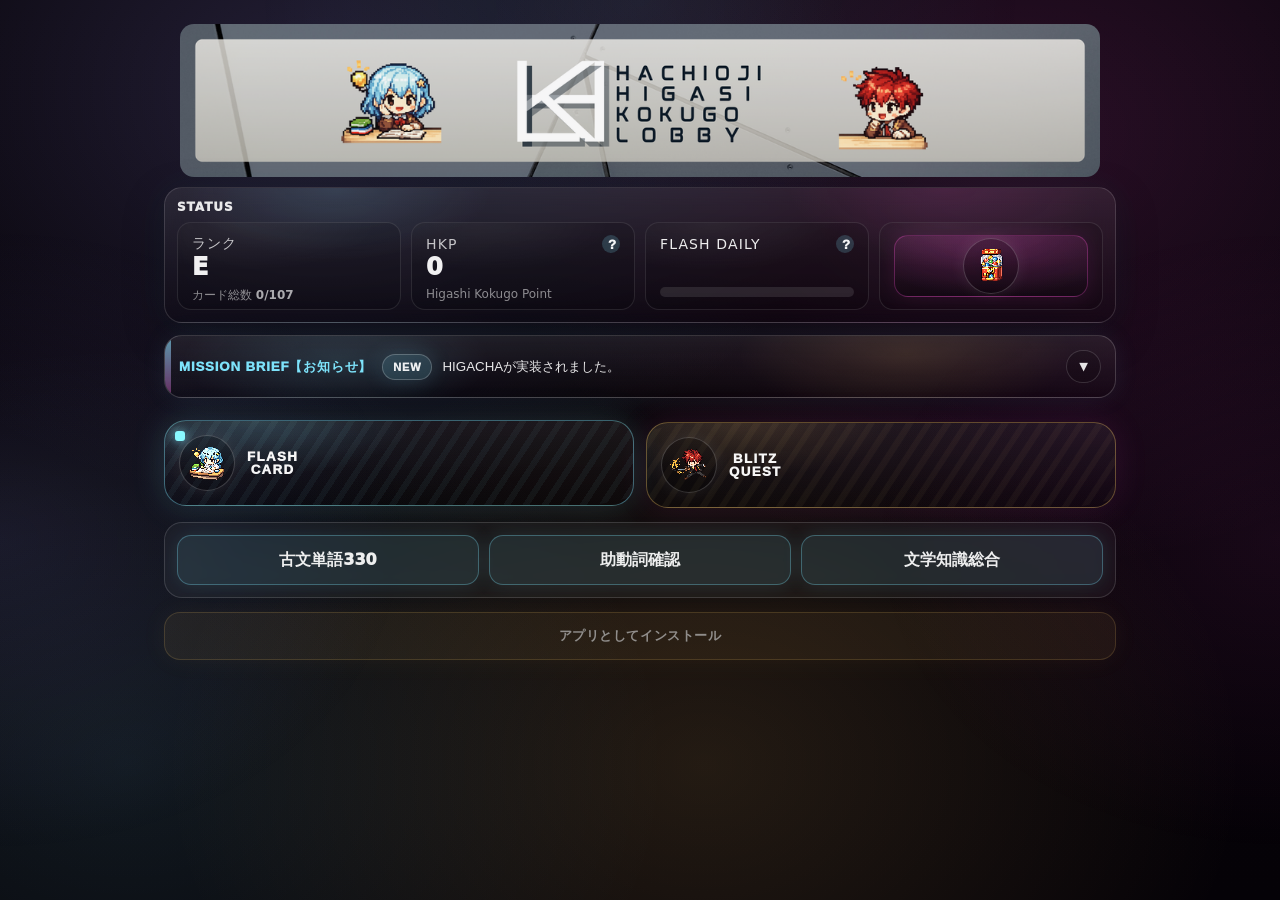
<file: index.html>
<!doctype html>
<html lang="ja">
<head>
  <meta charset="utf-8" />
  <meta name="viewport" content="width=device-width,initial-scale=1,viewport-fit=cover" />
  <meta name="theme-color" content="#140817" />
  <title>八東国語LOBBY</title>
  <link rel="manifest" href="./manifest.json" />
  <link rel="stylesheet" href="./style.css" />
</head>

<body>
  <div class="bg"></div>

  <header class="top">
    <div class="logoWrap" aria-label="八東国語LOBBY ロゴ">
      <img class="logo" id="topLogo" src="./H.K.LOBBY.png" alt="八東国語LOBBY" />
      <div class="logoFallback" id="logoFallback" hidden>
        <div class="logoFallbackTitle">八東国語LOBBY</div>
        <div class="logoFallbackSub">H.K. LOBBY</div>
      </div>
    </div>

    <!-- STATUS -->
    <section class="statusBar" aria-label="STATUS">
      <div class="statusTitle">STATUS</div>

      <div class="statusGrid">
        <!-- Rank / Cards summary (from cards-hub) -->
        <div class="statusItem" aria-label="ランク・カード情報">
          <div class="k">ランク</div>
          <div class="v" id="rankValue">-</div>
          <div class="mini">
            カード総数 <span class="miniNum" id="cardTotalValue">-</span>
          </div>
        </div>
        <!-- HKP -->
        <div class="statusItem">
          <div class="k">
            HKP
            <button class="helpBtn" id="btnHkpHelp" type="button" aria-label="HKPの説明">?</button>
          </div>
          <div class="v"><span id="hkpValue">0</span></div>
          <div class="mini">Higashi Kokugo Point</div>
        </div>

        <!-- DAILY 50 (circular gauge) -->
        <div class="statusItem statusDaily">
          <div class="k">
            <span>FLASH DAILY</span>
            <button class="helpBtn" id="btnDailyHelp" type="button" aria-label="FLASH DAILYの説明">?</button>
          </div>

          <!-- 進捗値（表示はしない：JSが更新する） -->
          <span class="srOnly" id="dailySeen">0</span>

          <div class="dailyBarMini" aria-hidden="true">
            <i id="dailyBarFill"></i>
          </div>
        </div>

        <!-- HIGACHA -->
        <div class="statusItem statusHigacha">
          <button class="higachaBtn" id="btnHigacha" type="button" aria-label="HIGACHA">
            <span class="modeIcon" aria-hidden="true">
              <img class="higachaIcon" src="./higacha_e.png" alt="" />
            </span>
          </button>
        </div>
      </div>
    </section>

    <!-- MISSIONBRIEF -->
    <section class="briefChip" aria-label="MISSIONBRIEF">
      <button class="briefChipBtn" id="btnBriefOpen" type="button" aria-haspopup="dialog">
        <span class="briefChipLeft">
          <span class="briefChipTitle">MISSION BRIEF【お知らせ】</span>
          <span class="briefBadge" id="briefBadge" hidden>UPDATE</span>
        </span>
        <span class="briefChipText" id="briefOneLine">（未読）</span>
        <span class="briefChipIcon" aria-hidden="true">▼</span>
      </button>
    </section>
  </header>

  <main class="wrap" id="app">
    <!-- Tabs -->
    <nav class="modeDock" aria-label="mode switch">
      <button class="modeBtn modeFlash is-on" id="tabFlash" type="button">
        <span class="modeLeft">
          <span class="modeIcon" aria-hidden="true">
            <img src="./flashcard_e.png" alt="">
          </span>
          <span class="modeLabel">
            <span class="modeLine">FLASH</span>
            <span class="modeLine">CARD</span>
          </span>
        </span>
      </button>

      <button class="modeBtn modeBlitz" id="tabBlitz" type="button">
        <span class="modeLeft">
          <span class="modeIcon" aria-hidden="true">
            <img src="./blitzquest_e.png" alt="">
          </span>
          <span class="modeLabel">
            <span class="modeLine">BLITZ</span>
            <span class="modeLine">QUEST</span>
          </span>
        </span>
      </button>
    </nav>

    <!-- FLASH -->
    <section class="panel" id="panelFlash">
      <div class="grid" id="flashGrid"></div>
    </section>

    <!-- BLITZ -->
    <section class="panel" id="panelBlitz" hidden>
      <div class="archiveCard" aria-label="カード図鑑リンク">
        <div class="archiveLeft">
          <span class="modeIcon" aria-hidden="true">
            <img class="miniIcon" src="./zukan_e.png" alt="">
          </span>
          <div class="archiveText">
            <div class="archiveTitle">カード図鑑</div>
            <div class="archiveSub">CARD ARCHIVE</div>
          </div>
        </div>

        <a class="archiveOpen" href="https://naoki496.github.io/cards-hub/">OPEN</a>
      </div>

      <div class="grid" id="blitzGrid"></div>
    </section>

    <footer class="footer">
      <button class="installBtn" id="btnInstall" type="button">アプリとしてインストール</button>
      <div class="installHint" id="installHint" hidden></div>
    </footer>
  </main>

  <div class="fxOverlay" id="fxOverlay" aria-hidden="true" style="display:none">
    <div class="fxPulse" aria-hidden="true"></div>
  </div>

  <!-- HKP Help Modal -->
  <div class="overlay" id="hkpHelpOverlay" style="display:none" aria-hidden="true">
    <div class="modal" role="dialog" aria-modal="true" aria-label="HKPの説明">
      <div class="modalHead">
        <div class="modalTitle">HKP</div>
        <button class="x" id="hkpHelpClose" type="button" aria-label="閉じる">×</button>
      </div>
      <div class="modalBody">
        <div class="leftPad" id="hkpHelpBody"></div>
      </div>
    </div>
  </div>

  <!-- Daily50 Help -->
  <div class="overlay" id="dailyHelpOverlay" style="display:none" aria-hidden="true">
    <div class="modal" role="dialog" aria-modal="true" aria-label="FLASH DAILY 50の説明">
      <div class="modalHead">
        <div class="modalTitle">FLASH DAILY 50</div>
        <button class="x" id="dailyHelpClose" type="button" aria-label="閉じる">×</button>
      </div>
      <div class="modalBody">
        <div class="leftPad" id="dailyHelpBody"></div>
      </div>
    </div>
  </div>

  <!-- HIGACHA Modal -->
  <div class="overlay" id="higachaOverlay" style="display:none" aria-hidden="true">
    <div class="modal" role="dialog" aria-modal="true" aria-label="HIGACHA">
      <div class="modalHead">
        <div class="modalTitle">HIGACHA</div>
        <button class="x" id="higachaClose" type="button" aria-label="閉じる">×</button>
      </div>

      <div class="modalBody">
        <div class="gachaHero">
          <img class="gachaImg" src="./higacha_e.png" alt="HIGACHA" />
        </div>

        <div class="gachaMsg leftPad" id="higachaMsg"></div>

        <div class="modalActions">
          <button class="btnPrimary" id="higachaDraw" type="button">DRAW</button>
          <button class="btnPrimary ghostBtn" id="higachaCancel" type="button">CLOSE</button>
        </div>

        <div class="note">※HIGACHAは1日1回まで</div>
      </div>
    </div>
  </div>

  <!-- MISSIONBRIEF Modal -->
  <div class="overlay" id="briefOverlay" style="display:none" aria-hidden="true">
    <div class="modal" role="dialog" aria-modal="true" aria-label="MISSIONBRIEF">
      <div class="modalHead">
        <div class="modalTitle">MISSION BRIEF【お知らせ】</div>
        <button class="x" id="briefClose" type="button" aria-label="閉じる">×</button>
      </div>
      <div class="modalBody">
        <ul class="briefList" id="briefList"></ul>
      </div>
    </div>
  </div>

  <script src="./app.js"></script>
</body>
</html>
</file>
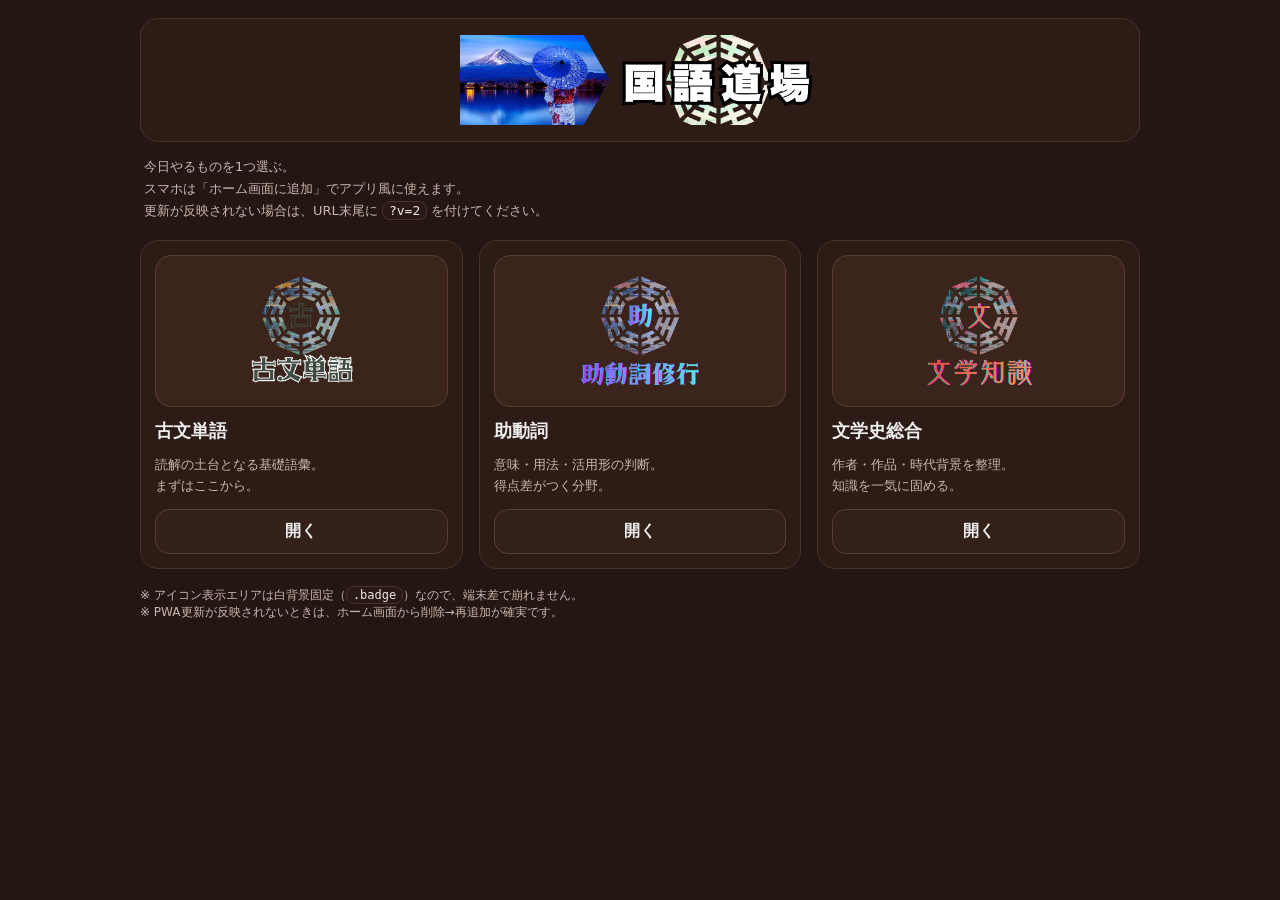
<file: top.html>
<!doctype html>
<html lang="ja">
<head>
  <meta charset="utf-8" />
  <meta name="viewport" content="width=device-width,initial-scale=1" />
  <title>八東 国語フラッシュカード</title>
  <meta name="theme-color" content="#241612" />

  <style>
    /* ===== 基本（焦げ茶テーマ） ===== */
    body{
      margin:0;
      font-family:system-ui,-apple-system,"Segoe UI",Roboto,"Noto Sans JP",sans-serif;
      background:#241612;
      color:#eee;
    }
    .wrap{
      max-width:1000px;
      margin:0 auto;
      padding:18px 16px 24px;
    }

    /* ===== ヘッダー ===== */
    .hero{
      background:#2d1c16;
      border:1px solid #4a3228;
      border-radius:18px;
      padding:16px;
      display:flex;
      align-items:center;
      justify-content:center;
      margin-bottom:14px;
    }
    .hero img{
      max-width:100%;
      height:90px;           /* 高さ固定で崩れ防止 */
      object-fit:contain;
      display:block;
    }

    .lead{
      margin:10px 4px 18px;
      font-size:13px;
      line-height:1.7;
      color:#c9b7ad;
    }

    /* ===== グリッド（端末幅で自動変形） ===== */
    .grid{
      display:grid;
      grid-template-columns:repeat(auto-fit, minmax(260px, 1fr));
      gap:16px;
    }

    /* ===== 各カード ===== */
    .card{
      background:#2d1c16;
      border:1px solid #4a3228;
      border-radius:18px;
      padding:14px;
      display:flex;
      flex-direction:column;
      gap:12px;
      min-height:280px;
    }

    /* ===== アイコン表示エリア：白背景（ここが要件） ===== */
    .badge{
      background:#3a241c;        /* 濃い茶色 */
      border:1px solid #5a3d31;  /* 少し明るい縁 */
      border-radius:16px;
      height:150px;
      display:flex;
      align-items:center;
      justify-content:center;
      overflow:hidden;
    }
    .badge img{
      width:100%;
      height:100%;
      object-fit:contain;          /* 切らずに収める */
      display:block;
    }

    .title{
      font-size:18px;
      margin:0;
    }
    .desc{
      font-size:13px;
      line-height:1.6;
      color:#c9b7ad;
      margin:0;
    }

    .btn{
      margin-top:auto;
      text-align:center;
      padding:11px 12px;
      border-radius:14px;
      border:1px solid #5a3d31;
      background:#332019;
      color:#eee;
      text-decoration:none;
      font-weight:600;
    }
    .btn:hover{
      background:#3a241c;
    }

    .foot{
      margin-top:18px;
      font-size:12px;
      color:#c9b7ad;
    }
    code{
      background:#281914;
      border:1px solid #4a3228;
      padding:1px 6px;
      border-radius:8px;
      color:#f2e8e3;
    }
  </style>
</head>

<body>
  <div class="wrap">

    <!-- ===== ヘッダー画像 ===== -->
    <div class="hero">
      <img src="./header.png" alt="国語道場">
    </div>

    <div class="lead">
      今日やるものを1つ選ぶ。<br>
      スマホは「ホーム画面に追加」でアプリ風に使えます。<br>
      更新が反映されない場合は、URL末尾に <code>?v=2</code> を付けてください。
    </div>

    <!-- ===== 教材リンク ===== -->
    <div class="grid">

      <!-- 古文単語 -->
      <div class="card">
        <div class="badge">
          <img src="./kobun.png" alt="古文単語">
        </div>
        <h2 class="title">古文単語</h2>
        <p class="desc">
          読解の土台となる基礎語彙。<br>
          まずはここから。
        </p>
        <a class="btn" href="https://naoki496.github.io/flashcards/">
          開く
        </a>
      </div>

      <!-- 助動詞 -->
      <div class="card">
        <div class="badge">
          <img src="./jodou.png" alt="助動詞">
        </div>
        <h2 class="title">助動詞</h2>
        <p class="desc">
          意味・用法・活用形の判断。<br>
          得点差がつく分野。
        </p>
        <a class="btn" href="https://naoki496.github.io/hatto-kobun-jodoushi/">
          開く
        </a>
      </div>

      <!-- 文学史 -->
      <div class="card">
        <div class="badge">
          <img src="./bunn.png" alt="文学史総合">
        </div>
        <h2 class="title">文学史総合</h2>
        <p class="desc">
          作者・作品・時代背景を整理。<br>
          知識を一気に固める。
        </p>
        <a class="btn" href="https://naoki496.github.io/bungaku/">
          開く
        </a>
      </div>

    </div>

    <div class="foot">
      ※ アイコン表示エリアは白背景固定（<code>.badge</code>）なので、端末差で崩れません。<br>
      ※ PWA更新が反映されないときは、ホーム画面から削除→再追加が確実です。
    </div>

  </div>
</body>
</html>
</file>
<file: style.css>
/* style.css（全文） */
:root{
  --bg0:#07040a;
  --text:#ffffff;
  --sub: rgba(255,255,255,0.74);
  --line: rgba(255,255,255,0.14);

  --mint:#7fe7ff;
  --pink:#ff55d6;
  --lav:#a79bff;
  --amber:#ffcc66;

  --radius: 18px;
}

*{ box-sizing:border-box; }
html,body{ height:100%; }

body{
  margin:0;
  font-family: system-ui, -apple-system, "Segoe UI", Roboto, "Noto Sans JP", sans-serif;
  color:var(--text);
  background:
    radial-gradient(900px 700px at 25% 10%, rgba(167,155,255,.18), transparent 60%),
    radial-gradient(900px 700px at 80% 15%, rgba(255,85,214,.14), transparent 62%),
    radial-gradient(900px 700px at 55% 85%, rgba(255,204,102,.12), transparent 60%),
    radial-gradient(900px 700px at 10% 85%, rgba(127,231,255,.10), transparent 60%),
    linear-gradient(180deg, var(--bg0), #050207);
  overflow-x:hidden;
}

.bg{
  position:fixed; inset:0;
  background:
    radial-gradient(620px 440px at 50% 0%, rgba(127,231,255,.08), transparent 62%),
    radial-gradient(680px 520px at 0% 60%, rgba(167,155,255,.10), transparent 60%),
    radial-gradient(680px 520px at 100% 60%, rgba(255,85,214,.08), transparent 60%);
  pointer-events:none;
}

/* Top */
.top{
  padding:14px 14px 0;
  max-width: 980px;
  margin: 0 auto;
}

.logoWrap{
  width: min(920px, 100%);
  margin: 10px auto 10px;
  border-radius: 14px;
}
.logo{
  width: 100%;
  height:auto;
  display:block;
  border-radius: 14px;
  opacity: .96;
}
.logoFallback{
  border-radius: 14px;
  padding: 18px 14px;
  border: 1px solid rgba(255,255,255,.16);
  background: linear-gradient(180deg, rgba(255,255,255,.07), rgba(0,0,0,.16));
  text-align:center;
}
.logoFallbackTitle{ font-weight: 950; letter-spacing: .08em; font-size: 18px; }
.logoFallbackSub{ margin-top: 4px; font-size: 12px; color: rgba(255,255,255,.72); letter-spacing: .12em; }

/* STATUS */
.statusBar{
  margin: 10px 0 10px;
  padding: 12px 12px;
  border:1px solid var(--line);
  border-radius: var(--radius);
  backdrop-filter: blur(10px);

  background:
    radial-gradient(260px 120px at 18% 0%, rgba(127,231,255,.12), transparent 60%),
    radial-gradient(260px 120px at 82% 0%, rgba(255,85,214,.10), transparent 60%),
    linear-gradient(180deg, rgba(255,255,255,.08), rgba(0,0,0,.16));
  box-shadow:
    0 14px 42px rgba(0,0,0,.28),
    0 0 36px rgba(127,231,255,.06);
  position: relative;
  overflow:hidden;
}

/* キラッと光る（STATUS全体） */
.statusBar::after{
  content:"";
  position:absolute;
  top:-30%;
  left:-60%;
  width:60%;
  height:180%;
  background: linear-gradient(90deg, transparent, rgba(255,255,255,.16), transparent);
  transform: skewX(-18deg);
  animation: statusShine 6.8s ease-in-out infinite;
  pointer-events:none;
  opacity:.55;
}
@keyframes statusShine{
  0%{ left:-70%; opacity:0; }
  12%{ opacity:.55; }
  30%{ left:120%; opacity:0; }
  100%{ left:120%; opacity:0; }
}

.statusTitle{
  font-weight: 950;
  letter-spacing: .08em;
  font-size: 12px;
  color: rgba(255,255,255,.90);
  margin-bottom: 8px;
}
.statusGrid{
  display:grid;
  grid-template-columns: repeat(4, minmax(0,1fr));
  gap:10px;
}

/* STATUS: 上段（ランク / HKP）は高さ固定で以後動かさない */
.statusRank{ --status-h: 132px; }
.statusHkp { --status-h: 132px; }

/* STATUS: 下段（Daily / Higacha）は縦幅を圧縮 */
.statusDaily{ --status-h: 104px; }
.statusHigacha{ --status-h: 104px; }

/* visually-hidden helper (STATUS内の数値保持用) */
.srOnly{
  position:absolute !important;
  width:1px; height:1px;
  padding:0; margin:-1px;
  overflow:hidden; clip:rect(0,0,0,0);
  white-space:nowrap; border:0;
}

.statusItem{
  padding:10px 10px;
  border:1px solid rgba(255,255,255,.10);
  border-radius: 14px;
  background: rgba(0,0,0,.14);
  position: relative;
  overflow:hidden;

  /* ✅ 基本の縦幅（ブロックごとに上書き可） */
  --status-h: 132px;
  height: var(--status-h);

  display:flex;
  flex-direction:column;
  justify-content: space-between;
}
.statusItem::before{
  content:"";
  position:absolute;
  inset:0;
  background: radial-gradient(220px 80px at 30% 0%, rgba(255,255,255,.08), transparent 60%);
  pointer-events:none;
  opacity:.7;
  z-index:0;
}


.k{
  display:flex;
  align-items:center;
  gap:8px;
  font-size: 12px;
  color: var(--sub);
  position:relative;
  z-index:1;
}
.v{
  margin-top:4px;
  font-size: 18px;
  font-weight: 950;
  color: rgba(255,255,255,.94);
  position:relative;
  z-index:1;
}
.mini{ margin-top: 6px; font-size: 12px; color: rgba(255,255,255,.74); position:relative; z-index:1; }
.miniNum{ font-weight: 950; color: rgba(255,255,255,.92); }

.helpBtn{
  border:none;
  width:18px; height:18px;
  border-radius: 10px;
  background: rgba(127,231,255,.18);
  color: rgba(255,255,255,.95);
  font-weight:950;
  cursor:pointer;
}

/* HIGACHA button (icon on top center + button fills entire block) */
.higachaBtn{
  width:100%;
  height: 100%;
  border-radius: 14px;
  border:1px solid rgba(255,85,214,.28);
  background:
    radial-gradient(180px 70px at 50% 20%, rgba(255,85,214,.16), transparent 70%),
    linear-gradient(180deg, rgba(255,85,214,.10), rgba(0,0,0,.14));
  color: rgba(255,255,255,.92);
  font-weight: 950;
  letter-spacing: .06em;
  display:flex;
  flex-direction:column;
  align-items:center;
  justify-content:center;
  gap:8px;
  cursor:pointer;
  box-shadow: 0 0 26px rgba(255,85,214,.12);
  padding: 10px 10px;
}
.higachaBtn.is-disabled{ opacity:.5; cursor:not-allowed; }
.higachaTop{ display:flex; align-items:center; justify-content:center; }
.higachaLabel{ font-weight: 950; letter-spacing: .10em; }

/* icon container (shared) */
.modeIcon{
  width:56px; height:56px;
  border-radius: 999px;
  border:1px solid rgba(255,255,255,.18);
  background: rgba(0,0,0,.18);
  display:flex;
  align-items:center;
  justify-content:center;
  flex:0 0 auto;
  overflow:hidden;
  box-shadow: 0 0 18px rgba(255,255,255,.08);
}
.modeIcon img{
  width:48px; height:48px;
  image-rendering: pixelated;
  display:block;
}

.higachaIcon{
  width:48px;
  height:48px;
  display:block;
  image-rendering: pixelated;
  filter: drop-shadow(0 8px 18px rgba(0,0,0,.35));
}

@media (max-width: 520px){
  .statusGrid{ grid-template-columns: 1fr 1fr; }
}

/* MISSIONBRIEF */
.briefChip{ margin: 12px 0 0; }
.briefChipBtn{
  width:100%;
  display:flex;
  align-items:center;
  justify-content:space-between;
  gap:10px;
  padding: 14px 14px;
  min-height: 60px;
  border-radius: 18px;
  border:1px solid rgba(255,255,255,.18);
  background:
    radial-gradient(220px 80px at 18% 40%, rgba(127,231,255,.14), transparent 70%),
    radial-gradient(240px 90px at 78% 30%, rgba(255,204,102,.12), transparent 70%),
    linear-gradient(180deg, rgba(255,255,255,.08), rgba(0,0,0,.14));
  color: rgba(255,255,255,.94);
  cursor:pointer;
  position: relative;
  overflow:hidden;
  box-shadow: 0 0 26px rgba(127,231,255,.08);
}
.briefChipBtn::before{
  content:"";
  position:absolute;
  left:0; top:0; bottom:0;
  width: 6px;
  background: linear-gradient(180deg, rgba(127,231,255,.95), rgba(255,85,214,.55));
  opacity:.65;
}
.briefChipLeft{
  display:flex;
  align-items:center;
  gap:10px;
  white-space: nowrap;
}
.briefChipTitle{
  font-weight: 950;
  letter-spacing:.06em;
  color: rgba(127,231,255,.98);
}
.briefBadge{
  font-size: 11px;
  font-weight: 950;
  letter-spacing: .08em;
  padding: 6px 10px;
  border-radius: 999px;
  border:1px solid rgba(255,255,255,.22);
  background: rgba(255,85,214,.16);
  color: rgba(255,255,255,.92);
  box-shadow: 0 0 22px rgba(255,85,214,.16);
}
.briefBadge.is-new{
  background: rgba(127,231,255,.16);
  box-shadow: 0 0 22px rgba(127,231,255,.16);
}
.briefChipText{
  flex:1;
  text-align:left;
  color: rgba(255,255,255,.90);
  overflow:hidden;
  text-overflow: ellipsis;
  white-space: nowrap;
}
.briefChipIcon{
  opacity:.95;
  font-weight:950;
  padding: 8px 10px;
  border-radius: 999px;
  border: 1px solid rgba(255,255,255,.16);
  background: rgba(0,0,0,.14);
  transition: transform .22s ease, filter .22s ease;
}
.briefChipBtn.is-open .briefChipIcon{
  transform: rotate(180deg);
  filter: brightness(1.15);
}
.briefChipBtn.is-seen{
  box-shadow: 0 0 22px rgba(255,255,255,.05);
}
.briefChipBtn.is-seen .briefChipTitle{
  color: rgba(255,255,255,.90);
}

/* main */
.wrap{
  max-width: 980px;
  margin: 0 auto;
  padding: 10px 14px 18px;
}

/* MODE DOCK */
.modeDock{
  display:grid;
  grid-template-columns: 1fr 1fr;
  gap:12px;
  margin: 14px 0 14px;
}
@media (max-width: 380px){
  .modeDock{ grid-template-columns: 1fr; }
}

.modeBtn{
  min-height: 86px;
  padding: 14px 14px;
  border-radius: 22px;
  border:1px solid rgba(255,255,255,.18);
  color: rgba(255,255,255,.96);
  cursor:pointer;
  display:flex;
  align-items:center;
  justify-content:space-between;
  gap:12px;
  position:relative;
  overflow:hidden;
  background: rgba(255,255,255,.05);
}

/* Diagonal stripe overlay */
.modeBtn::after{
  content:"";
  position:absolute;
  inset:-40px;
  pointer-events:none;
  opacity:.42;
  transform: rotate(-12deg);
  background:
    repeating-linear-gradient(
      135deg,
      rgba(255,255,255,.00) 0px,
      rgba(255,255,255,.00) 10px,
      rgba(255,255,255,.07) 10px,
      rgba(255,255,255,.07) 16px
    );
  mix-blend-mode: screen;
}
.modeFlash::after{
  background:
    repeating-linear-gradient(
      135deg,
      rgba(127,231,255,.00) 0px,
      rgba(127,231,255,.00) 10px,
      rgba(127,231,255,.10) 10px,
      rgba(127,231,255,.10) 16px
    );
}
.modeBlitz::after{
  background:
    repeating-linear-gradient(
      135deg,
      rgba(255,204,102,.00) 0px,
      rgba(255,204,102,.00) 10px,
      rgba(255,204,102,.10) 10px,
      rgba(255,204,102,.10) 16px
    );
}

.modeLeft{
  display:flex;
  align-items:center;
  gap:12px;
  min-width:0;
  position:relative;
  z-index:1;
}

.modeLabel{
  display:flex;
  flex-direction: column;
  line-height: 1.02;
  font-weight: 950;
  letter-spacing:.10em;
}
.modeLine{ display:block; white-space: nowrap; }

.modeFlash{
  border-color: rgba(127,231,255,.38);
  background:
    radial-gradient(260px 90px at 20% 0%, rgba(127,231,255,.16), transparent 60%),
    linear-gradient(180deg, rgba(255,255,255,.06), rgba(0,0,0,.16));
  box-shadow: 0 0 34px rgba(127,231,255,.16);
}
.modeBlitz{
  border-color: rgba(255,204,102,.34);
  background:
    radial-gradient(260px 90px at 20% 0%, rgba(255,204,102,.12), transparent 60%),
    linear-gradient(180deg, rgba(255,255,255,.06), rgba(0,0,0,.16));
  box-shadow: 0 0 34px rgba(255,85,214,.10);
}

.modeBtn.is-on{
  transform: translateY(-2px);
  filter: brightness(1.08);
}

/* Panels */
.panel{
  border:1px solid var(--line);
  background: rgba(255,255,255,.04);
  border-radius: var(--radius);
  padding: 12px;
  backdrop-filter: blur(10px);
}

.grid{
  display:grid;
  grid-template-columns: repeat(2, minmax(0,1fr));
  gap:10px;
}
@media (min-width: 760px){
  .grid{ grid-template-columns: repeat(3, minmax(0,1fr)); }
}
@media (max-width: 340px){
  .grid{ grid-template-columns: 1fr; }
}

/* Cards */
.card{
  border-radius: 16px;
  border:1px solid rgba(255,255,255,.14);
  background: rgba(0,0,0,.14);
  padding: 12px;
}
.cardTitle{
  font-weight: 950;
  font-size: 14px;
  margin: 0 0 10px;
}
.cardActions{
  display:flex;
  gap:8px;
  flex-direction: column;
}

/* Buttons */
.aBtn{
  width:100%;
  min-height: 50px;
  padding: 12px 12px;
  border-radius: 14px;
  border:1px solid rgba(255,255,255,.14);
  background: rgba(255,255,255,.06);
  color: rgba(255,255,255,.92);
  font-weight: 950;
  cursor:pointer;
  text-align:center;
  text-decoration:none;
  display:inline-flex;
  align-items:center;
  justify-content:center;
  white-space: nowrap;
  position: relative;
  overflow:hidden;
}
.aBtn[aria-disabled="true"], .aBtn.is-disabled{
  opacity:.45;
  cursor:not-allowed;
  pointer-events:none;
}

.aBtn.primary{
  border-color: rgba(127,231,255,.30);
  background: rgba(127,231,255,.10);
  box-shadow: 0 0 20px rgba(127,231,255,.12);
}

/* EXPERT */
.aBtn.danger{
  border-color: rgba(255,85,214,.82);
  background:
    radial-gradient(160px 50px at 20% 30%, rgba(255,255,255,.18), transparent 70%),
    linear-gradient(180deg, rgba(255,85,214,.32), rgba(255,85,214,.10));
  box-shadow:
    0 0 34px rgba(255,85,214,.36),
    0 0 96px rgba(255,85,214,.20);
  animation: expertPulse 2.0s ease-in-out infinite;
}
@keyframes expertPulse{
  0%,100%{ transform: translateY(0); filter: brightness(1); }
  50%{ transform: translateY(-1px); filter: brightness(1.14); }
}

/* Card archive row */
.archiveCard{
  display:flex;
  align-items:center;
  justify-content:space-between;
  gap:12px;
  padding: 12px;
  border-radius: 16px;
  border:1px solid rgba(255,255,255,.14);
  background: linear-gradient(180deg, rgba(255,255,255,.06), rgba(0,0,0,.10));
  margin-bottom: 10px;
}
.archiveLeft{
  display:flex;
  align-items:center;
  gap:12px;
  min-width:0;
}
.archiveText{
  min-width:0;
}
.archiveTitle{
  font-weight: 950;
  letter-spacing: .06em;
  white-space: nowrap;
}
.archiveSub{
  margin-top: 2px;
  font-size: 12px;
  color: rgba(255,255,255,.72);
  white-space: nowrap;
}
.archiveOpen{
  flex:0 0 auto;
  text-decoration:none;
  font-weight: 950;
  letter-spacing: .06em;
  padding: 10px 14px;
  border-radius: 999px;
  border:1px solid rgba(255,255,255,.16);
  background: rgba(0,0,0,.14);
  color: rgba(255,255,255,.92);
}

/* Icons */
.miniIcon{
  width:34px; height:34px;
  image-rendering: pixelated;
  display:block;
  flex:0 0 auto;
}

/* Footer */
.footer{ margin-top: 14px; padding-bottom: 10px; }
.installBtn{
  width:100%;
  min-height: 48px;
  padding: 12px 12px;
  border-radius: 16px;
  border:1px solid rgba(255,204,102,.30);
  background: rgba(255,204,102,.12);
  color: rgba(255,255,255,.94);
  font-weight: 950;
  letter-spacing: .04em;
  cursor:pointer;
  box-shadow: 0 0 28px rgba(255,204,102,.10);
}
.installBtn.is-disabled{ opacity: .55; cursor: default; }
.installHint{ margin-top: 8px; font-size: 12px; color: rgba(255,255,255,.68); }

/* Modal */
.overlay{
  position:fixed; inset:0;
  background: rgba(0,0,0,.62);
  display:flex;
  align-items:center;
  justify-content:center;
  padding: 16px;
  z-index: 50;
}
.modal{
  width: min(560px, 100%);
  max-height: min(86vh, 720px);
  display:flex;
  flex-direction: column;
  border-radius: 18px;
  border:1px solid rgba(255,255,255,.16);
  background: rgba(12,9,18,.90);
  backdrop-filter: blur(12px);
  overflow:hidden;
}
.modalHead{
  flex: 0 0 auto;
  display:flex;
  align-items:center;
  justify-content:space-between;
  padding: 12px 14px;
  border-bottom:1px solid rgba(255,255,255,.10);
}
.modalTitle{ font-weight: 950; letter-spacing:.06em; }
.x{
  width:44px;height:44px;
  border-radius: 14px;
  border:1px solid rgba(255,255,255,.14);
  background: rgba(255,255,255,.06);
  color: rgba(255,255,255,.9);
  font-size: 18px;
  cursor:pointer;
}
.modalBody{
  flex: 1 1 auto;
  overflow: auto;
  -webkit-overflow-scrolling: touch;
  padding: 14px;
  color: rgba(255,255,255,.92);
}
.leftPad{
  text-align:left;
  padding: 10px 12px;
  border:1px solid rgba(255,255,255,.12);
  border-radius: 14px;
  background: rgba(0,0,0,.16);
  white-space: pre-line;
}
.gachaHero{ display:flex; justify-content:center; padding: 6px 0 10px; }
.gachaImg{ width: 180px; height:auto; display:block; filter: drop-shadow(0 14px 26px rgba(0,0,0,.42)); }
.gachaMsg{ white-space: pre-line; }
.modalActions{ margin-top: 12px; display:flex; gap:10px; }
.btnPrimary{
  flex:1;
  min-height: 44px;
  padding: 12px 12px;
  border-radius: 14px;
  border:1px solid rgba(127,231,255,.24);
  background: rgba(127,231,255,.10);
  color: rgba(255,255,255,.92);
  font-weight: 950;
  cursor:pointer;
}
.note{ margin-top:10px; font-size: 12px; color: rgba(255,255,255,.62); }

/* Brief list */
.briefList{ margin:0; padding-left:0; list-style:none; }
.briefItem{
  display:flex;
  align-items:flex-start;
  gap:10px;
  padding:10px 10px;
  border:1px solid rgba(255,255,255,.10);
  border-radius: 14px;
  background: rgba(0,0,0,.12);
  margin: 8px 0;
}
.briefText{
  flex:1;
  color: rgba(255,255,255,.90);
  line-height: 1.5;
  word-break: break-word;
  white-space: pre-wrap;
}

/* EXPERT transition FX */
.fxOverlay{
  position: fixed;
  inset: 0;
  z-index: 80;
  background: rgba(0,0,0,.62);
  display:flex;
  align-items:center;
  justify-content:center;
  backdrop-filter: blur(2px);
}
.fxPulse{
  width: 240px;
  height: 240px;
  border-radius: 999px;
  background: radial-gradient(circle at 50% 50%, rgba(255,85,214,.40), rgba(0,0,0,0) 60%);
  box-shadow:
    0 0 80px rgba(255,85,214,.25),
    0 0 140px rgba(255,85,214,.18);
  animation: fxPop .36s ease-out forwards;
}
@keyframes fxPop{
  0%{ transform: scale(.82); opacity:.0; }
  25%{ opacity: 1; }
  100%{ transform: scale(1.10); opacity: 1; }
}

/* =========================
   Daily ring UI (STATUS内)
   ========================= */
.ringRow{
  display:flex;
  align-items:center;
  gap:10px;
  margin-top:4px;
  position:relative;
  z-index:1;
}
.ringBox{
  width:64px;
  height:64px;
  position:relative;
  flex:0 0 auto;
}
.ring{
  width:64px;
  height:64px;
  display:block;
  transform: rotate(-90deg);
}
.ringTrack{
  fill:none;
  stroke: rgba(255,255,255,.12);
  stroke-width: 7;
}
.ringProg{
  fill:none;
  stroke: rgba(127,231,255,.55);
  stroke-width: 7;
  stroke-linecap: round;
  stroke-dasharray: 138.23;
  stroke-dashoffset: 138.23;
  filter: drop-shadow(0 0 10px rgba(127,231,255,.18));
}
.ringCenter{
  position:absolute;
  inset:0;
  display:flex;
  align-items:center;
  justify-content:center;
  flex-direction:column;
  transform: translateY(1px);
}
.ringNum{
  font-weight: 950;
  font-size: 16px;
  line-height: 1;
}
.ringDen{
  margin-top:2px;
  font-size: 11px;
  color: rgba(255,255,255,.70);
  letter-spacing:.04em;
}
.ringHint{
  font-size: 11px;
  color: rgba(255,255,255,.72);
}
.ringReward{
  margin-top:2px;
  font-size: 12px;
  font-weight: 950;
  color: rgba(255,255,255,.88);
}

/* Debug buttons inside STATUS item */
.statusDbg{
  margin-top: 6px;
  display:flex;
  gap:6px;
  position:relative;
  z-index:1;
}
.dbgBtn{
  flex:1;
  min-height: 38px;
  border-radius: 12px;
  border:1px solid rgba(255,255,255,.14);
  background: rgba(255,255,255,.06);
  color: rgba(255,255,255,.92);
  font-weight: 900;
}
.dbgMini{
  min-height: 30px;
  font-size: 12px;
  padding: 8px 8px;
}
.statusItem > *{ position:relative; z-index:1; }


.statusDaily .k{ justify-content:space-between; color: rgba(255,255,255,.92); }

.ringCenter{ transform: translateY(1px) !important; }


/* =========================
   STATUS compact patch (20260301)
   - Only affects STATUS area
========================= */
.statusBar .statusGrid{
  gap: 10px;
}

.statusBar .statusItem{
  height: 88px;            /* was 132px */
  padding: 12px 14px;      /* tighter */
  display: flex;
  flex-direction: column;
  justify-content: space-between;
}

.statusBar .statusItem .k{
  font-size: 14px;
  letter-spacing: .08em;
}

.statusBar .statusItem .v{
  font-size: 24px;         /* readable but compact */
  line-height: 1.05;
  margin-top: 2px;
}

.statusBar .statusItem .mini{
  font-size: 12px;
  opacity: .7;
}

.statusBar .statusItem .miniNum{
  font-weight: 700;
  opacity: 1;
}

/* HKP / Daily help buttons keep position (inside .k flex row) */
.statusBar .statusItem .k{
  display:flex;
  align-items:center;
  gap:10px;
}

.statusBar .helpBtn{
  margin-left:auto;
}

/* Daily: compact number + horizontal bar */
.statusBar .dailyCompact{
  margin-top: 6px;
  display:flex;
  flex-direction:column;
  gap: 10px;
  width:100%;
}

.statusBar .dailyNum{
  display:flex;
  align-items:baseline;
  gap:10px;
}

.statusBar .dailySeen{
  font-size: 28px;
  font-weight: 800;
  line-height: 1;
}

.statusBar .dailyDen{
  font-size: 18px;
  opacity:.75;
  font-weight:700;
}

.statusBar .dailyBarMini{
  position: relative;
  width: 100%;
  height: 10px;
  margin-top: 8px;
  border-radius: 999px;
  background: rgba(255,255,255,0.10);
  overflow:hidden;
}

.statusBar .dailyBarMini > i{
  position:absolute;
  inset:0 auto 0 0;
  width: 0%;
  border-radius: 999px;
  background: rgba(255,255,255,0.45);
}

/* Gacha tile: icon only, centered */
.statusBar .statusGacha{
  padding: 0;
}

.statusBar .higachaTile{
  width:100%;
  height:100%;
  border:0;
  background: transparent;
  display:flex;
  align-items:center;
  justify-content:center;
  border-radius: 20px;
}

.statusBar .statusGacha .modeIcon{
  width: 56px;
  height: 56px;
}

.statusBar .statusGacha .modeIcon img{
  width: 34px;
  height: 34px;
}

/* ===== Mode selected mark (top-left) ===== */
/* レイアウト不変：absoluteの擬似要素で“印”だけ重ねる */

@keyframes modeMarkPulse{
  0%   { transform: scale(1);   opacity: .90; }
  50%  { transform: scale(1.12); opacity: 1.00; }
  100% { transform: scale(1);   opacity: .90; }
}

.modeBtn.is-on::before{
  content:"";
  position:absolute;
  top:10px;
  left:10px;
  width:10px;
  height:10px;
  border-radius:3px;
  pointer-events:none;
  z-index:2;
  animation: modeMarkPulse 1.8s ease-in-out infinite;
}

/* FLASH選択中＝ミント */
.modeFlash.is-on::before{
  background: var(--mint);
  box-shadow:
    0 0 10px rgba(127,231,255,.65),
    0 0 22px rgba(127,231,255,.35);
}

/* BLITZ選択中＝アンバー */
.modeBlitz.is-on::before{
  background: var(--amber);
  box-shadow:
    0 0 10px rgba(255,204,102,.60),
    0 0 22px rgba(255,204,102,.30);
}

/* ===== STATUS embed (cards-hub/status.html) ===== */
/* レイアウト不変：statusItemの高さは既存CSSのまま。内部だけiframeで置換する */

.statusItem.statusEmbed{
  padding:0;                 /* 枠内余白を消してiframeをジャストフィット */
  overflow:hidden;           /* 角丸に合わせて切り抜き */
}

.statusFrame{
  width:100%;
  height:100%;
  border:0;
  display:block;
  background: transparent;
}

/* iframeが表示できない時だけ見える簡易フォールバック（通常は非表示） */
.statusFallback{
  display:none;
  padding:10px 10px;
}
.statusItem.statusEmbed:not(:has(iframe)) .statusFallback{
  display:block;
}
</file>
